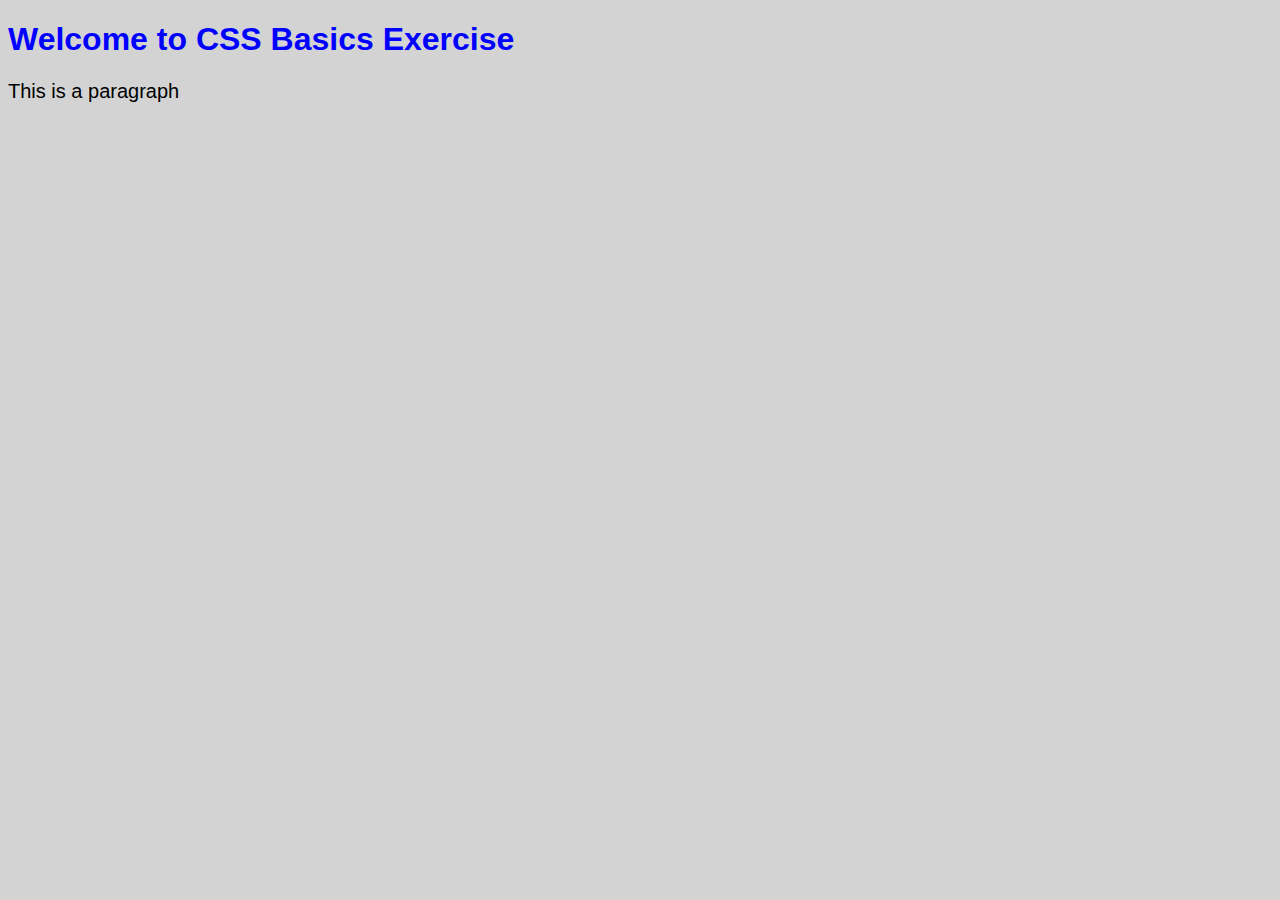
<file: Ejercicio2.1/index.html>
<!DOCTYPE html>
<html>
<head>
	<title>CSS Basics</title>
	<link rel="stylesheet" href="style.css">
</head>
<body>
	<h1>Welcome to CSS Basics Exercise</h1>
	<p>This is a paragraph</p>
</body>
</html>
</file>
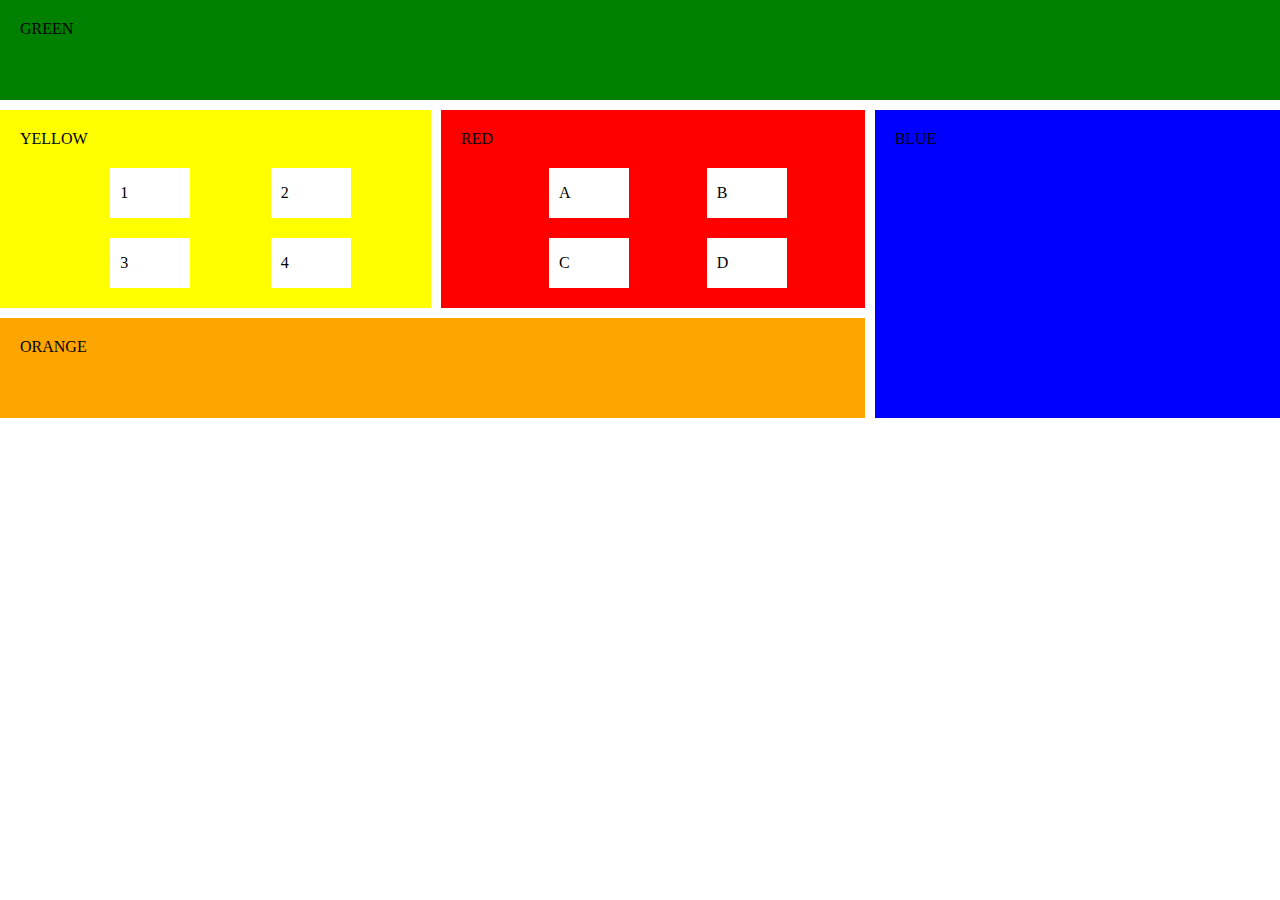
<file: Ejercicio2.11/GridProperties/index.html>
<!DOCTYPE html>
<html lang="en">

<head>
    <meta charset="UTF-8">
    <meta http-equiv="X-UA-Compatible" content="IE=edge">
    <meta name="viewport" content="width=device-width, initial-scale=1.0">
    <title>Blocks</title>
    <link rel="stylesheet" href="start.css">
</head>

<body>
<section id="green">
    <p>GREEN</p>
</section>
<section id="yellow">
    <p>YELLOW</p>
    <ul>
        <li>1</li>
        <li>2</li>
        <li>3</li>
        <li>4</li>
    </ul>
</section>
<section id="orange">
    <p>ORANGE</p>
</section>
<section id="red">
    <p>RED</p>
    <ul>
        <li>A</li>
        <li>B</li>
        <li>C</li>
        <li>D</li>
    </ul>
</section>
<section id="blue">
    <p>BLUE</p>
</section>
</body>

</html>
</file>
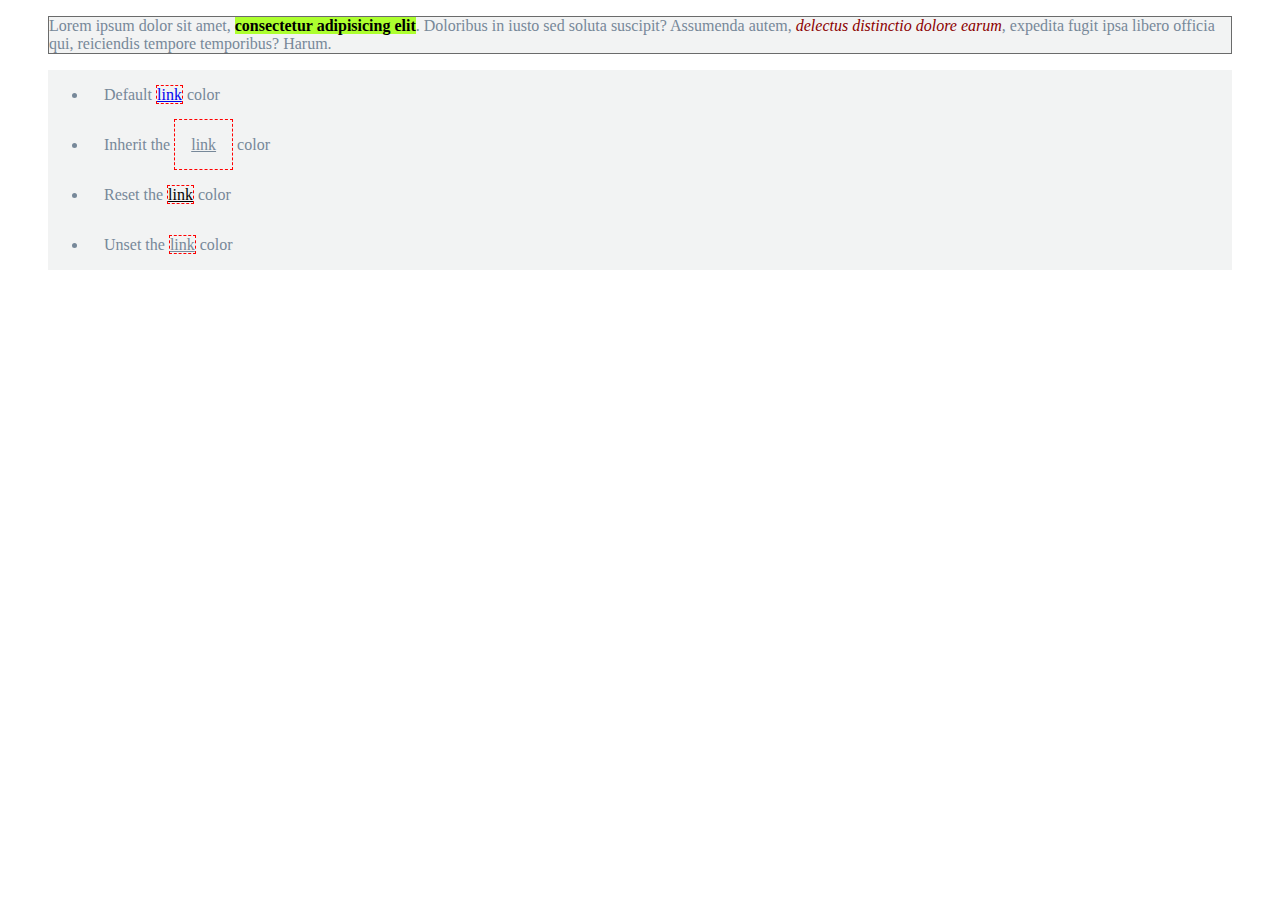
<file: Ejercicio2.2/solution/index.html>
<!DOCTYPE html>
<html>
  <head>
    <meta http-equiv="X-UA-Compatible" content="IE=edge" />
    <meta charset="utf-8" />
    <meta
      name="viewport"
      content="width=device-width, initial-scale=1.0, maximum-scale=1.0, user-scalable=no"
    />
    <title>Lezione CSS</title>
    <link rel="stylesheet" href="style.css" />
  </head>

  <body>
    <blockquote class="content1">
      <p>
        Lorem ipsum dolor sit amet,
        <em class="variant-em">consectetur adipisicing elit</em>. Doloribus in
        iusto sed soluta suscipit? Assumenda autem,
        <em>delectus distinctio dolore earum</em>, expedita fugit ipsa libero
        officia qui, reiciendis tempore temporibus? Harum.
      </p>
    </blockquote>

    <blockquote>
      <ul>
        <li>Default <a href="#">link</a> color</li>
        <li class="link1">Inherit the <a href="#">link</a> color</li>
        <li class="link2">Reset the <a href="#">link</a> color</li>
        <li class="link3">Unset the <a href="#">link</a> color</li>
      </ul>
    </blockquote>
  </body>
</html>
</file>
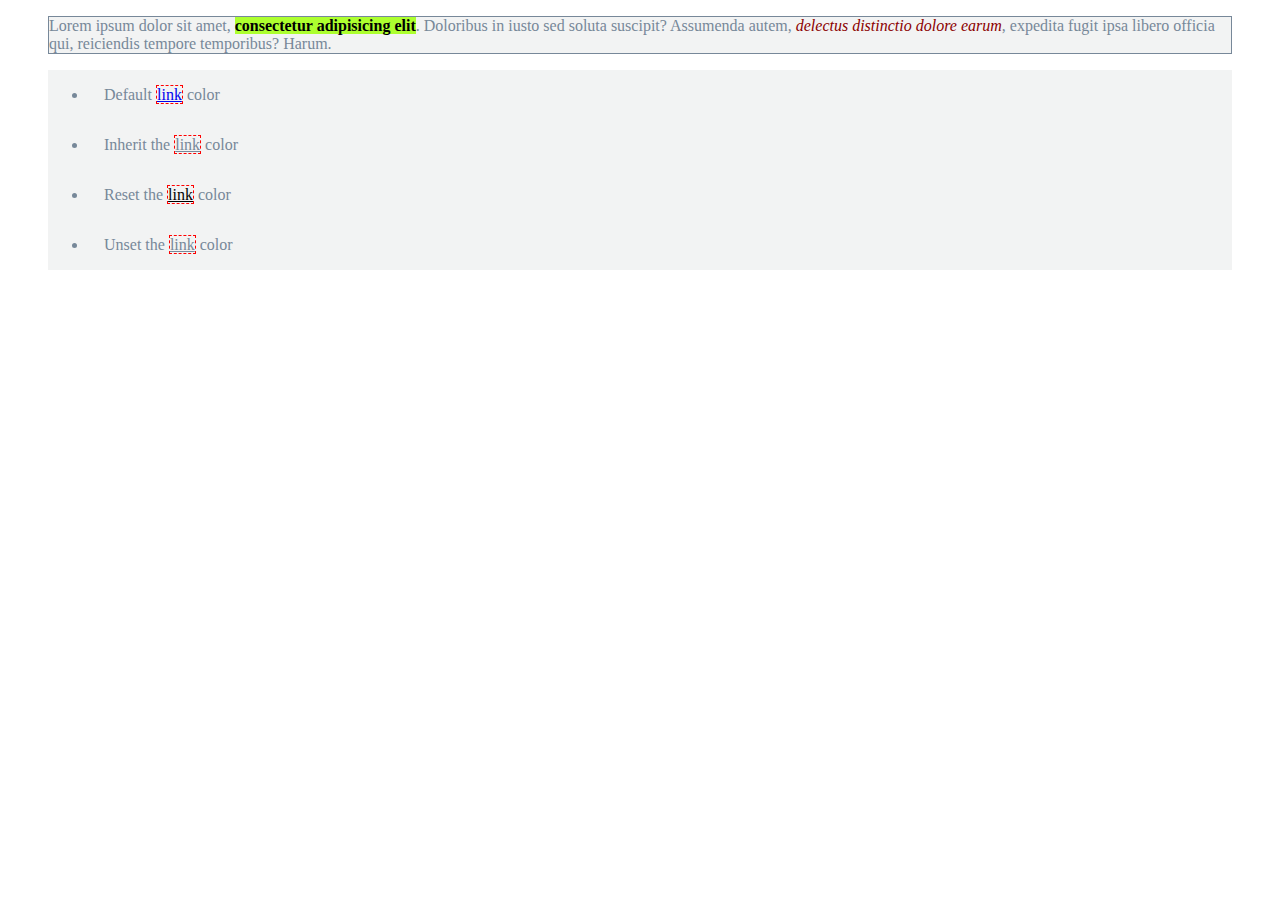
<file: Ejercicio2.2/start/index.html>
<!DOCTYPE html>
<html>

	<head>
		<meta http-equiv="X-UA-Compatible" content="IE=edge"/>
		<meta charset="utf-8"/>
		<meta name="viewport" content="width=device-width, initial-scale=1.0, maximum-scale=1.0, user-scalable=no"/>
		<title>Lezione CSS</title>
		<link rel="stylesheet" href="style.css"/>
	</head>

	<body>

		<blockquote class="content1">
			<p>Lorem ipsum dolor sit amet,
				<em class="variant-em">consectetur adipisicing elit</em>. Doloribus in iusto sed soluta
			   suscipit? Assumenda autem, <em>delectus distinctio dolore earum</em>,
			   expedita fugit ipsa libero officia qui, reiciendis tempore temporibus? Harum.
			</p>
		</blockquote>

		<blockquote>
			<ul>
				<li>Default <a href="#">link</a> color</li>
				<li class="link1">Inherit the <a href="#">link</a> color</li>
				<li class="link2">Reset the <a href="#">link</a> color</li>
				<li class="link3">Unset the <a href="#">link</a> color</li>
			</ul>
		</blockquote>

	</body>

</html>
</file>
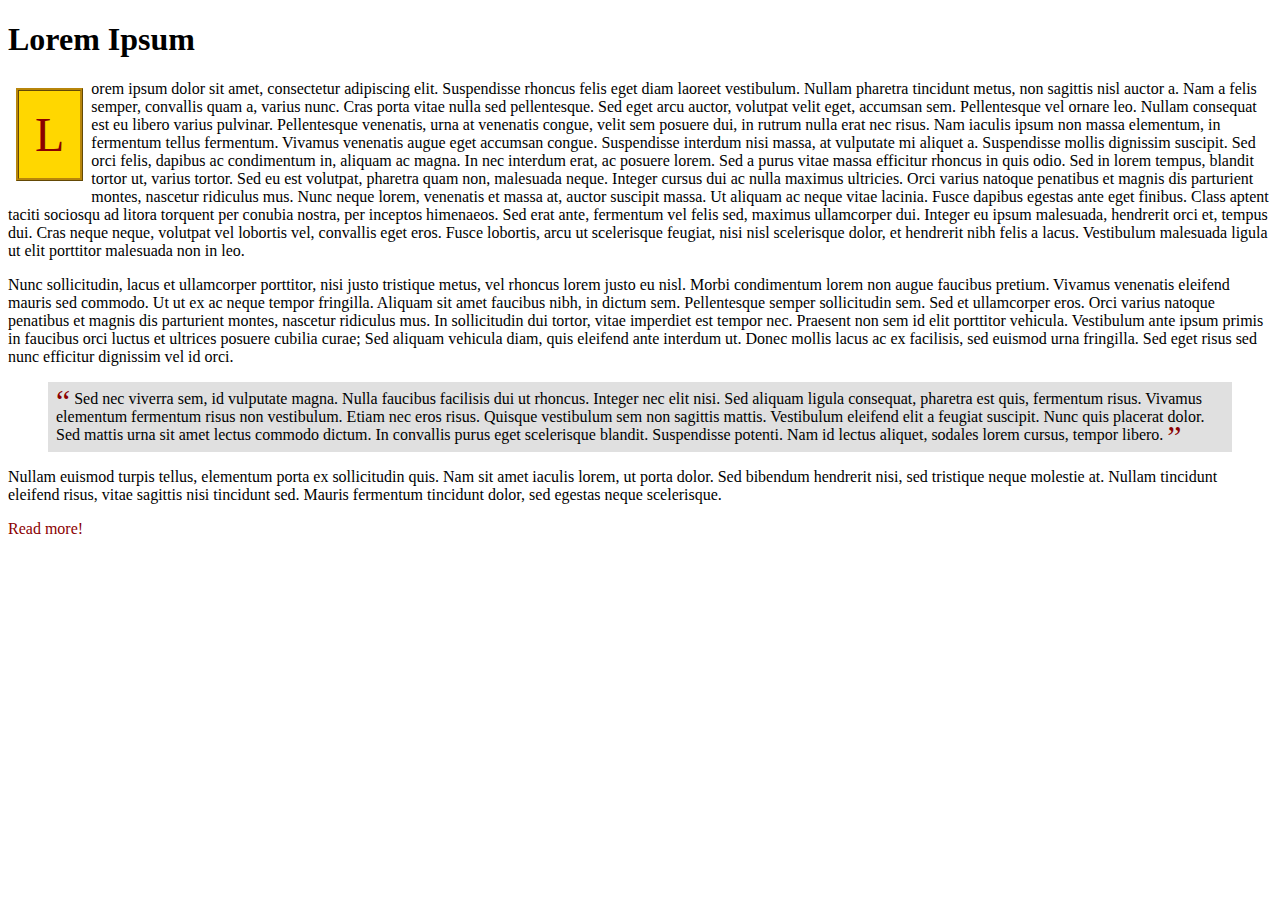
<file: Ejercicio2.3/solution/index.html>
<!DOCTYPE html>
<html>

	<head>
		<meta http-equiv="X-UA-Compatible" content="IE=edge"/>
		<meta charset="utf-8"/>
		<meta name="viewport" content="width=device-width, initial-scale=1.0, maximum-scale=1.0, user-scalable=no"/>
		<title>HTML Lesson</title>
		<link rel="stylesheet" href="style.css"/>
	</head>

	<body>
		<h1>Lorem Ipsum</h1>
		<p>Lorem ipsum dolor sit amet, consectetur adipiscing elit. Suspendisse rhoncus felis eget diam laoreet
		   vestibulum. Nullam pharetra tincidunt metus, non sagittis nisl auctor a. Nam a felis semper, convallis quam
		   a, varius nunc. Cras porta vitae nulla sed pellentesque. Sed eget arcu auctor, volutpat velit eget, accumsan
		   sem. Pellentesque vel ornare leo. Nullam consequat est eu libero varius pulvinar.
		   Pellentesque venenatis, urna at venenatis congue, velit sem posuere dui, in rutrum nulla erat nec risus. Nam
		   iaculis ipsum non massa elementum, in fermentum tellus fermentum. Vivamus venenatis augue eget accumsan
		   congue. Suspendisse interdum nisi massa, at vulputate mi aliquet a. Suspendisse mollis dignissim suscipit.
		   Sed orci felis, dapibus ac condimentum in, aliquam ac magna. In nec interdum erat, ac posuere lorem. Sed a
		   purus vitae massa efficitur rhoncus in quis odio. Sed in lorem tempus, blandit tortor ut, varius tortor. Sed
		   eu est volutpat, pharetra quam non, malesuada neque. Integer cursus dui ac nulla maximus ultricies.
		   Orci varius natoque penatibus et magnis dis parturient montes, nascetur ridiculus mus. Nunc neque lorem,
		   venenatis et massa at, auctor suscipit massa. Ut aliquam ac neque vitae lacinia. Fusce dapibus egestas ante
		   eget finibus. Class aptent taciti sociosqu ad litora torquent per conubia nostra, per inceptos himenaeos.
		   Sed
		   erat ante, fermentum vel felis sed, maximus ullamcorper dui. Integer eu ipsum malesuada, hendrerit orci et,
		   tempus dui. Cras neque neque, volutpat vel lobortis vel, convallis eget eros. Fusce lobortis, arcu ut
		   scelerisque feugiat, nisi nisl scelerisque dolor, et hendrerit nibh felis a lacus. Vestibulum malesuada
		   ligula ut elit porttitor malesuada non in leo.</p>
		<p>
			Nunc sollicitudin, lacus et ullamcorper porttitor, nisi justo tristique metus, vel rhoncus lorem justo eu
			nisl. Morbi condimentum lorem non augue faucibus pretium. Vivamus venenatis eleifend mauris sed commodo. Ut
			ut ex ac neque tempor fringilla. Aliquam sit amet faucibus nibh, in dictum sem. Pellentesque semper
			sollicitudin sem. Sed et ullamcorper eros. Orci varius natoque penatibus et magnis dis parturient montes,
			nascetur ridiculus mus. In sollicitudin dui tortor, vitae imperdiet est tempor nec. Praesent non sem id elit
			porttitor vehicula. Vestibulum ante ipsum primis in faucibus orci luctus et ultrices posuere cubilia curae;
			Sed aliquam vehicula diam, quis eleifend ante interdum ut. Donec mollis lacus ac ex facilisis, sed euismod
			urna fringilla. Sed eget risus sed nunc efficitur dignissim vel id orci.</p>
		<blockquote>
			Sed nec viverra sem, id vulputate magna. Nulla faucibus facilisis dui ut rhoncus. Integer nec elit nisi. Sed
			aliquam ligula consequat, pharetra est quis, fermentum risus. Vivamus elementum fermentum risus non
			vestibulum. Etiam nec eros risus. Quisque vestibulum sem non sagittis mattis. Vestibulum eleifend elit a
			feugiat suscipit. Nunc quis placerat dolor. Sed mattis urna sit amet lectus commodo dictum. In convallis
			purus eget scelerisque blandit. Suspendisse potenti. Nam id lectus aliquet, sodales lorem cursus, tempor
			libero.</blockquote>
		<p>
			Nullam euismod turpis tellus, elementum porta ex sollicitudin quis. Nam sit amet iaculis lorem, ut porta
			dolor. Sed bibendum hendrerit nisi, sed tristique neque molestie at. Nullam tincidunt eleifend risus, vitae
			sagittis nisi tincidunt sed. Mauris fermentum tincidunt dolor, sed egestas neque scelerisque.</p>

		<a href="#">Read more!</a>
	</body>

</html>
</file>
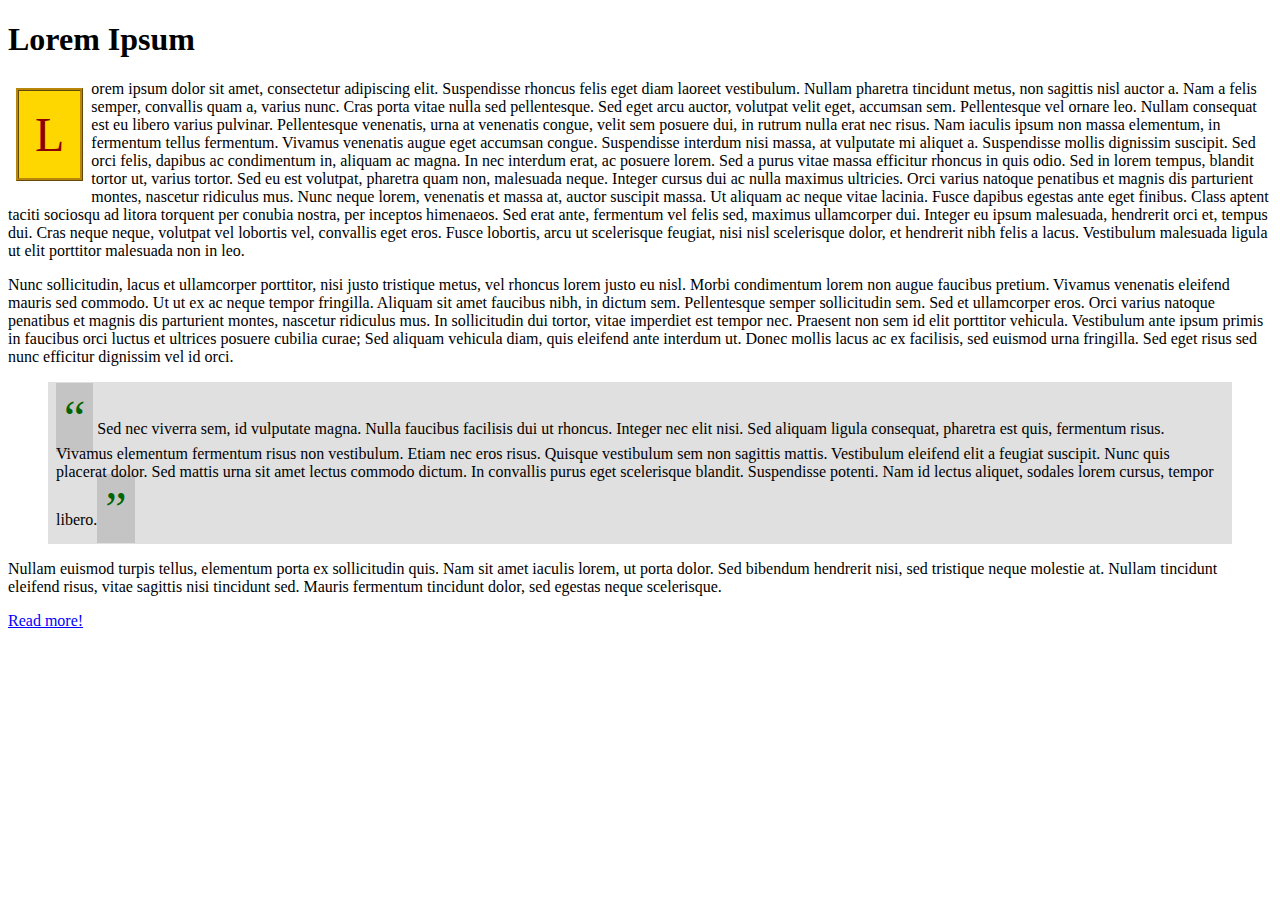
<file: Ejercicio2.3/start/index.html>
<!DOCTYPE html>
<html>

	<head>
		<meta http-equiv="X-UA-Compatible" content="IE=edge"/>
		<meta charset="utf-8"/>
		<meta name="viewport" content="width=device-width, initial-scale=1.0, maximum-scale=1.0, user-scalable=no"/>
		<title>HTML Lesson</title>
		<link rel="stylesheet" href="style.css"/>
	</head>

	<body>
		<h1>Lorem Ipsum</h1>
		<p>Lorem ipsum dolor sit amet, consectetur adipiscing elit. Suspendisse rhoncus felis eget diam laoreet
		   vestibulum. Nullam pharetra tincidunt metus, non sagittis nisl auctor a. Nam a felis semper, convallis quam
		   a, varius nunc. Cras porta vitae nulla sed pellentesque. Sed eget arcu auctor, volutpat velit eget, accumsan
		   sem. Pellentesque vel ornare leo. Nullam consequat est eu libero varius pulvinar.
		   Pellentesque venenatis, urna at venenatis congue, velit sem posuere dui, in rutrum nulla erat nec risus. Nam
		   iaculis ipsum non massa elementum, in fermentum tellus fermentum. Vivamus venenatis augue eget accumsan
		   congue. Suspendisse interdum nisi massa, at vulputate mi aliquet a. Suspendisse mollis dignissim suscipit.
		   Sed orci felis, dapibus ac condimentum in, aliquam ac magna. In nec interdum erat, ac posuere lorem. Sed a
		   purus vitae massa efficitur rhoncus in quis odio. Sed in lorem tempus, blandit tortor ut, varius tortor. Sed
		   eu est volutpat, pharetra quam non, malesuada neque. Integer cursus dui ac nulla maximus ultricies.
		   Orci varius natoque penatibus et magnis dis parturient montes, nascetur ridiculus mus. Nunc neque lorem,
		   venenatis et massa at, auctor suscipit massa. Ut aliquam ac neque vitae lacinia. Fusce dapibus egestas ante
		   eget finibus. Class aptent taciti sociosqu ad litora torquent per conubia nostra, per inceptos himenaeos.
		   Sed
		   erat ante, fermentum vel felis sed, maximus ullamcorper dui. Integer eu ipsum malesuada, hendrerit orci et,
		   tempus dui. Cras neque neque, volutpat vel lobortis vel, convallis eget eros. Fusce lobortis, arcu ut
		   scelerisque feugiat, nisi nisl scelerisque dolor, et hendrerit nibh felis a lacus. Vestibulum malesuada
		   ligula ut elit porttitor malesuada non in leo.</p>
		<p>
			Nunc sollicitudin, lacus et ullamcorper porttitor, nisi justo tristique metus, vel rhoncus lorem justo eu
			nisl. Morbi condimentum lorem non augue faucibus pretium. Vivamus venenatis eleifend mauris sed commodo. Ut
			ut ex ac neque tempor fringilla. Aliquam sit amet faucibus nibh, in dictum sem. Pellentesque semper
			sollicitudin sem. Sed et ullamcorper eros. Orci varius natoque penatibus et magnis dis parturient montes,
			nascetur ridiculus mus. In sollicitudin dui tortor, vitae imperdiet est tempor nec. Praesent non sem id elit
			porttitor vehicula. Vestibulum ante ipsum primis in faucibus orci luctus et ultrices posuere cubilia curae;
			Sed aliquam vehicula diam, quis eleifend ante interdum ut. Donec mollis lacus ac ex facilisis, sed euismod
			urna fringilla. Sed eget risus sed nunc efficitur dignissim vel id orci.</p>
		<blockquote>
			Sed nec viverra sem, id vulputate magna. Nulla faucibus facilisis dui ut rhoncus. Integer nec elit nisi. Sed
			aliquam ligula consequat, pharetra est quis, fermentum risus. Vivamus elementum fermentum risus non
			vestibulum. Etiam nec eros risus. Quisque vestibulum sem non sagittis mattis. Vestibulum eleifend elit a
			feugiat suscipit. Nunc quis placerat dolor. Sed mattis urna sit amet lectus commodo dictum. In convallis
			purus eget scelerisque blandit. Suspendisse potenti. Nam id lectus aliquet, sodales lorem cursus, tempor
			libero.</blockquote>
		<p>
			Nullam euismod turpis tellus, elementum porta ex sollicitudin quis. Nam sit amet iaculis lorem, ut porta
			dolor. Sed bibendum hendrerit nisi, sed tristique neque molestie at. Nullam tincidunt eleifend risus, vitae
			sagittis nisi tincidunt sed. Mauris fermentum tincidunt dolor, sed egestas neque scelerisque.</p>

		<a id="link" href="#">Read more!</a>
	</body>

</html>
</file>
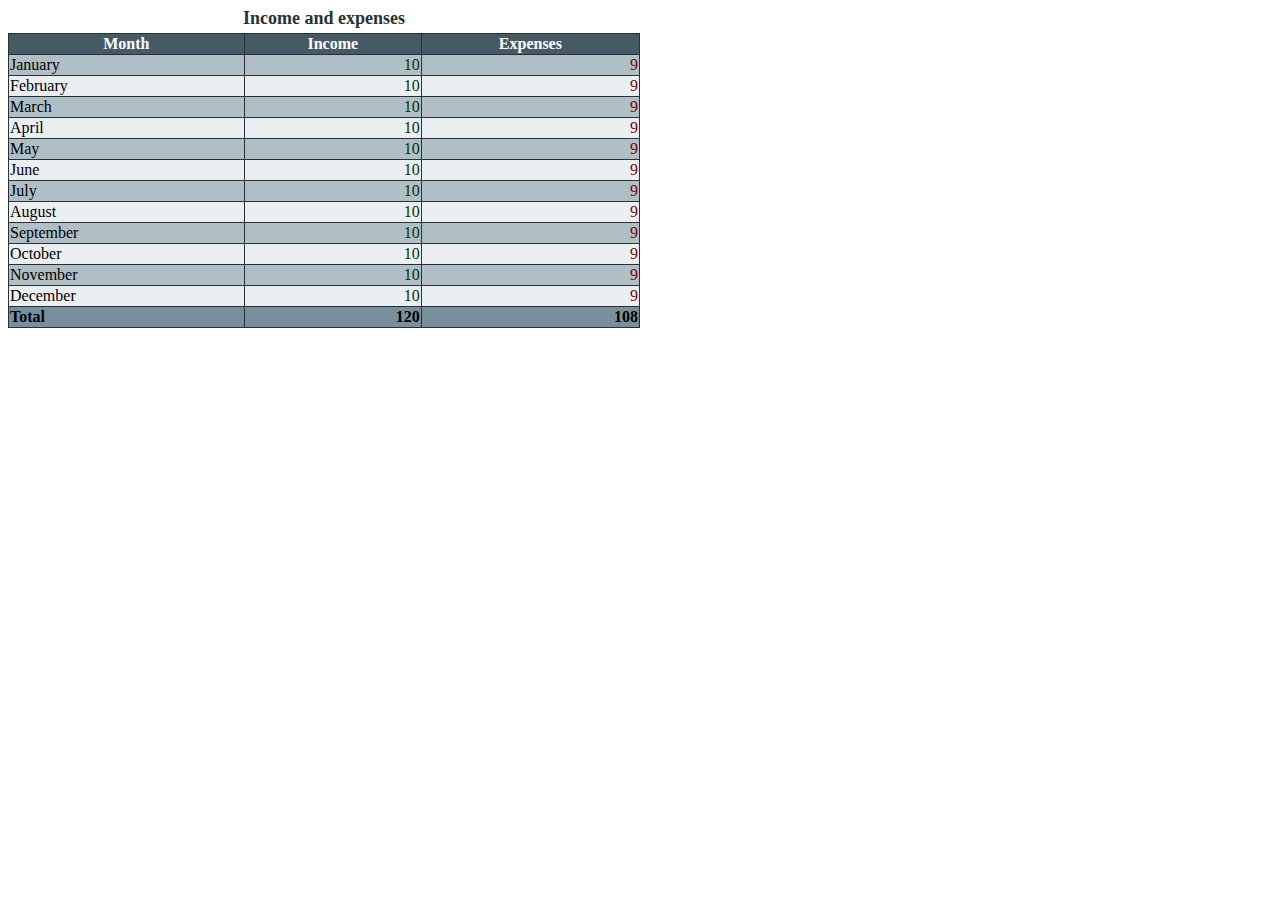
<file: Ejercicio2.4/solution/index.html>
<!DOCTYPE html>
<html>

<head>
    <meta http-equiv="X-UA-Compatible" content="IE=edge" />
    <meta charset="utf-8" />
    <meta name="viewport" content="width=device-width, initial-scale=1.0, maximum-scale=1.0, user-scalable=no" />
    <title>CSS Lesson</title>
    <link rel="stylesheet" href="style.css">
</head>

<body>
    <table>
        <caption>Income and expenses</caption>
        <thead>
            <tr>
                <th>Month</th>
                <th>Income</th>
                <th>Expenses</th>
            </tr>
        </thead>
        <tbody>
            <tr>
                <td>January</td>
                <td>10</td>
                <td>9</td>
            </tr>
            <tr>
                <td>February</td>
                <td>10</td>
                <td>9</td>
            </tr>
            <tr>
                <td>March</td>
                <td>10</td>
                <td>9</td>
            </tr>
            <tr>
                <td>April</td>
                <td>10</td>
                <td>9</td>
            </tr>
            <tr>
                <td>May</td>
                <td>10</td>
                <td>9</td>
            </tr>
            <tr>
                <td>June</td>
                <td>10</td>
                <td>9</td>
            </tr>
            <tr>
                <td>July</td>
                <td>10</td>
                <td>9</td>
            </tr>
            <tr>
                <td>August</td>
                <td>10</td>
                <td>9</td>
            </tr>
            <tr>
                <td>September</td>
                <td>10</td>
                <td>9</td>
            </tr>
            <tr>
                <td>October</td>
                <td>10</td>
                <td>9</td>
            </tr>
            <tr>
                <td>November</td>
                <td>10</td>
                <td>9</td>
            </tr>
            <tr>
                <td>December</td>
                <td>10</td>
                <td>9</td>
            </tr>

        </tbody>
        <tfoot>
            <tr>
                <td>Total</td>
                <td>120</td>
                <td>108</td>
            </tr>
        </tfoot>
    </table>

</body>

</html>
</file>
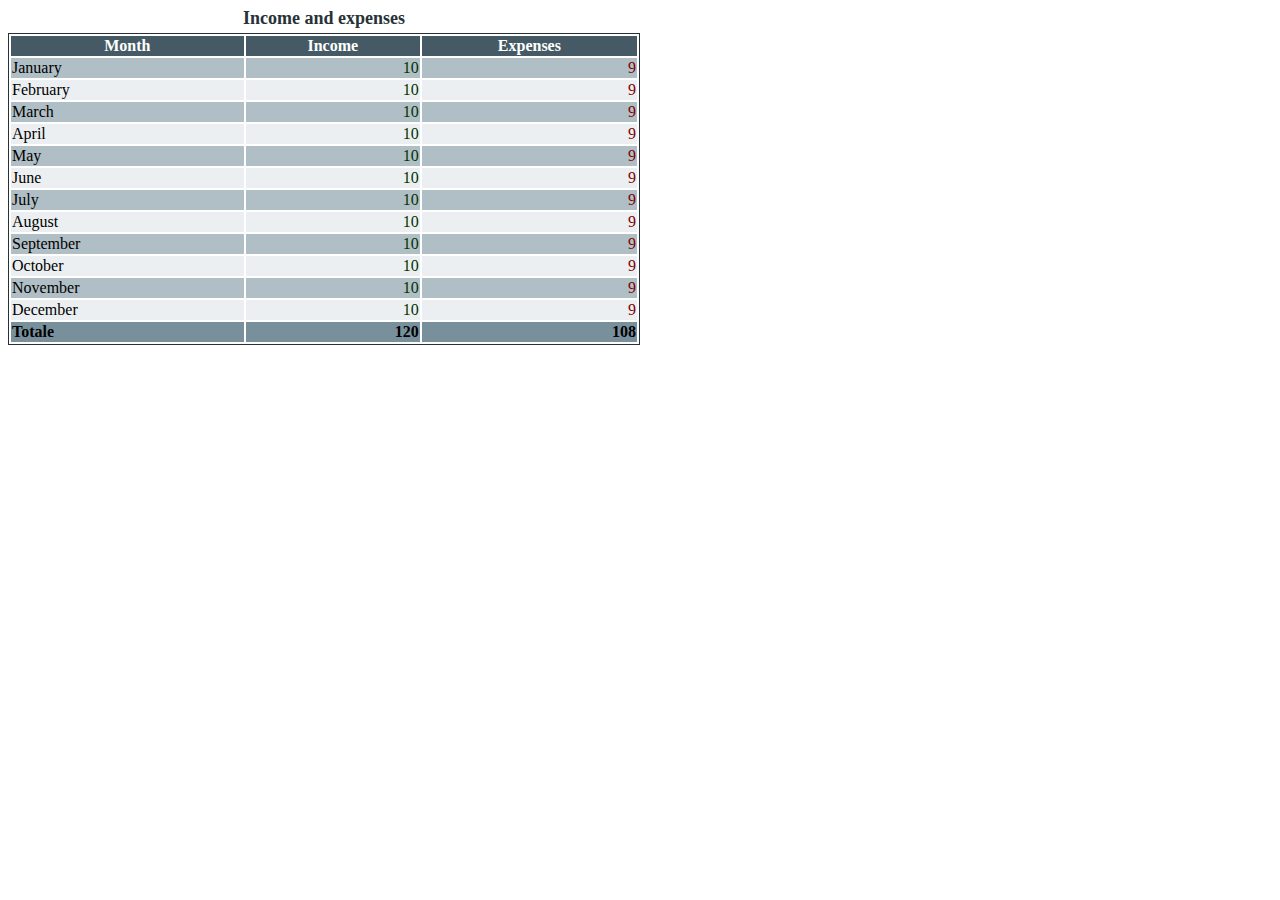
<file: Ejercicio2.4/start/index.html>
<!DOCTYPE html>
<html>

<head>
    <meta http-equiv="X-UA-Compatible" content="IE=edge" />
    <meta charset="utf-8" />
    <meta name="viewport" content="width=device-width, initial-scale=1.0, maximum-scale=1.0, user-scalable=no" />
    <title>CSS Lesson</title>
    <link rel="stylesheet" href="style.css">
</head>

<body>
    <table>
        <caption>Income and expenses</caption>
        <thead>
            <tr>
                <th>Month</th>
                <th>Income</th>
                <th>Expenses</th>
            </tr>
        </thead>
        <tbody>
            <tr>
                <td>January</td>
                <td>10</td>
                <td>9</td>
            </tr>
            <tr>
                <td>February</td>
                <td>10</td>
                <td>9</td>
            </tr>
            <tr>
                <td>March</td>
                <td>10</td>
                <td>9</td>
            </tr>
            <tr>
                <td>April</td>
                <td>10</td>
                <td>9</td>
            </tr>
            <tr>
                <td>May</td>
                <td>10</td>
                <td>9</td>
            </tr>
            <tr>
                <td>June</td>
                <td>10</td>
                <td>9</td>
            </tr>
            <tr>
                <td>July</td>
                <td>10</td>
                <td>9</td>
            </tr>
            <tr>
                <td>August</td>
                <td>10</td>
                <td>9</td>
            </tr>
            <tr>
                <td>September</td>
                <td>10</td>
                <td>9</td>
            </tr>
            <tr>
                <td>October</td>
                <td>10</td>
                <td>9</td>
            </tr>
            <tr>
                <td>November</td>
                <td>10</td>
                <td>9</td>
            </tr>
            <tr>
                <td>December</td>
                <td>10</td>
                <td>9</td>
            </tr>

        </tbody>
        <tfoot>
            <tr>
                <td>Totale</td>
                <td>120</td>
                <td>108</td>
            </tr>
        </tfoot>
    </table>

</body>

</html>
</file>
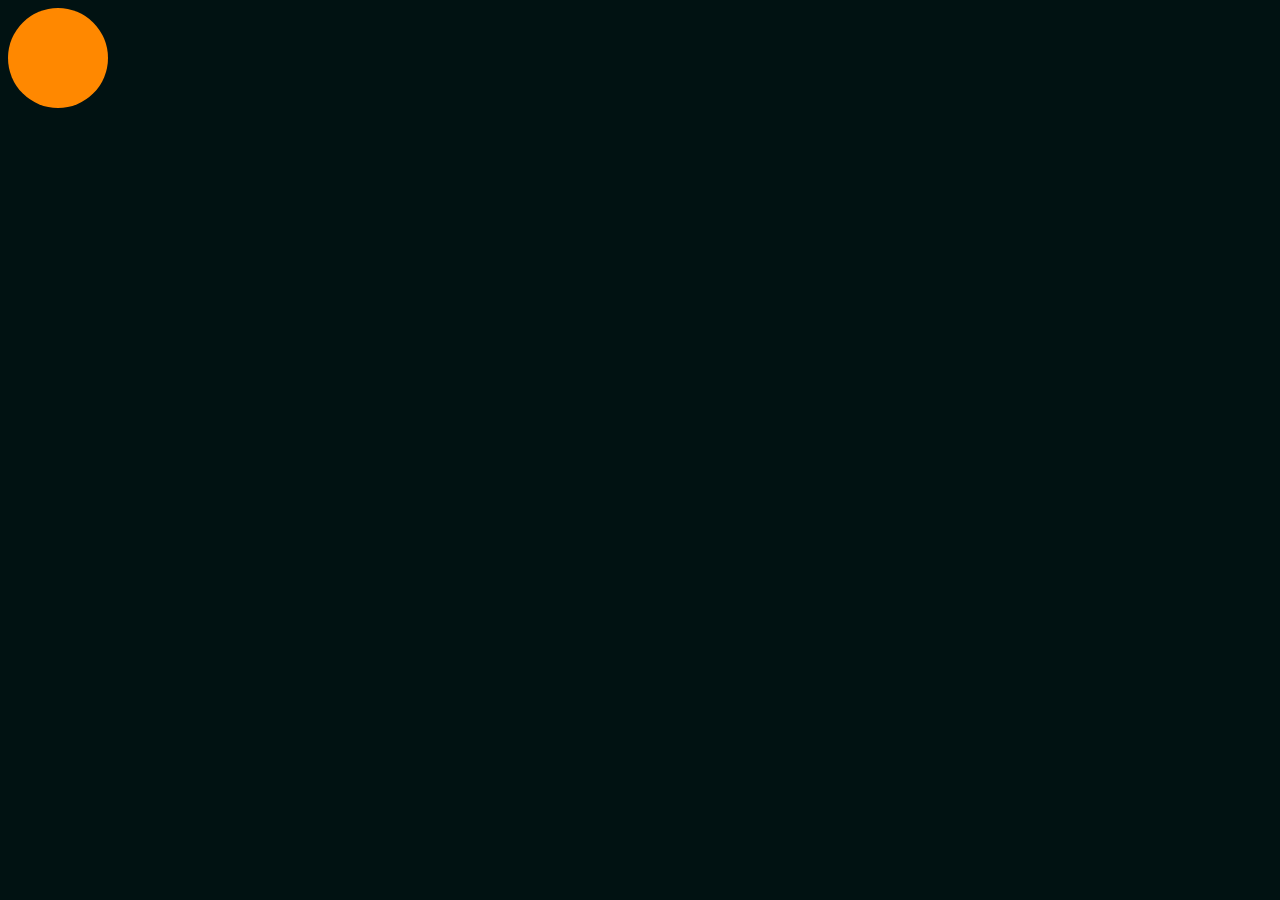
<file: Ejercicio2.7/start/index.html>
<!DOCTYPE html>
<html lang="en">
  <head>
    <meta charset="UTF-8" />
    <meta
      name="viewport"
      content="width=device-width, user-scalable=no, initial-scale=1.0, maximum-scale=1.0, minimum-scale=1.0"
    />
    <meta http-equiv="X-UA-Compatible" content="ie=edge" />
    <title>Document</title>
    <link rel="stylesheet" href="style.css">
  </head>
  <body>
    <div class="ball"></div>
  </body>
</html>
</file>
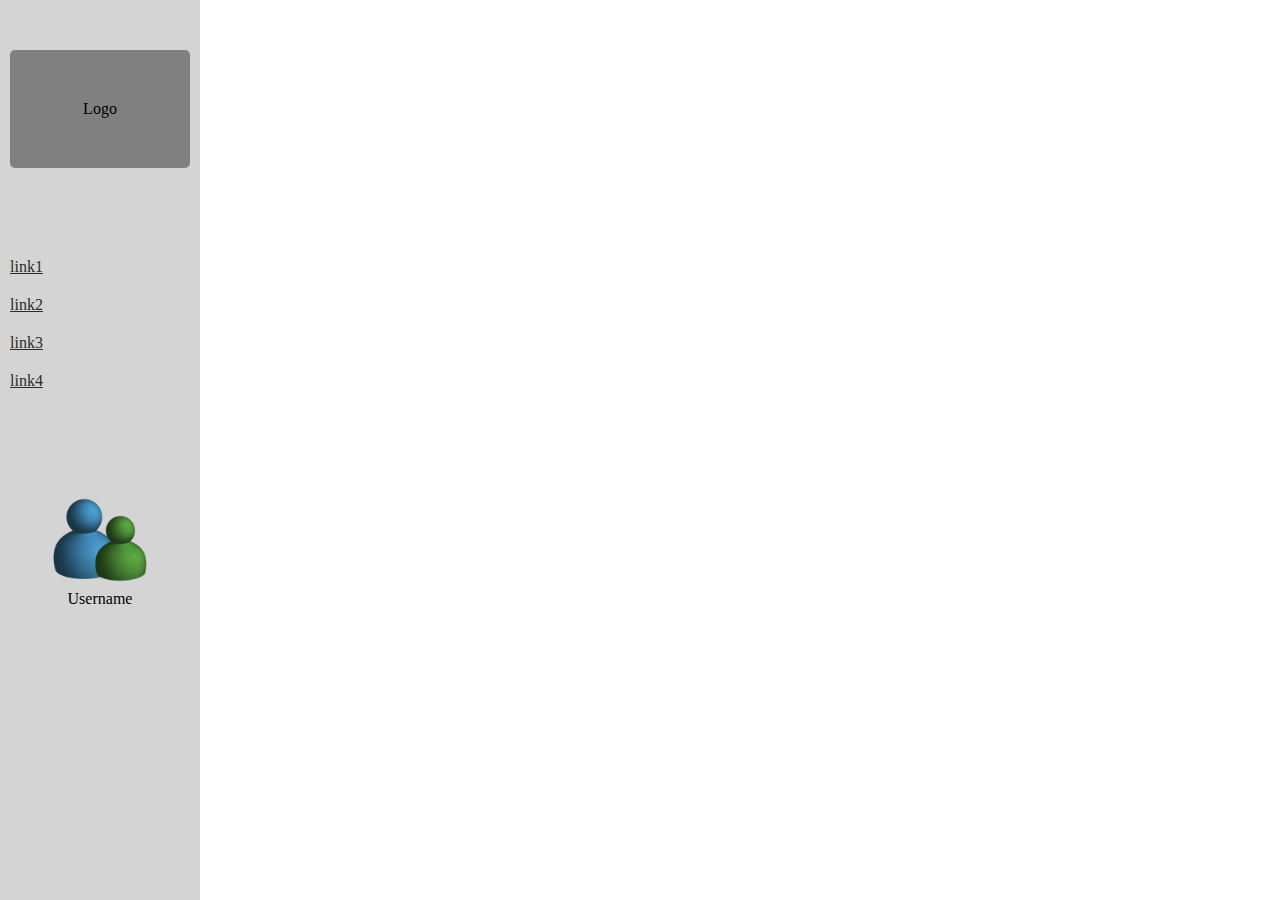
<file: Ejercicio2.8/Flexbox/start/index.html>
<!DOCTYPE html>
<html lang="en">
  <head>
    <meta charset="UTF-8" />
    <meta
      name="viewport"
      content="width=device-width, user-scalable=no, initial-scale=1.0, maximum-scale=1.0, minimum-scale=1.0"
    />
    <meta http-equiv="X-UA-Compatible" content="ie=edge" />
    <title>CSS Lessons</title>
    <link rel="stylesheet" href="style.css">
  </head>

  <body>

  <aside>

      <header>
        <p id="logo"> Logo </p>
      </header>


      <section>
        <ul>
          <a href="">link1</a>
          <a href="">link2</a>
          <a href="">link3</a>
          <a href="">link4</a>
        </ul>
      </section>
      
      <section id="avatar">
        <img src="assets\usuario.jpg" alt="usuario" width="100" height="100">
        <p>Username</p>
      </section>
       
    </aside>
  </body>
</html>
</file>
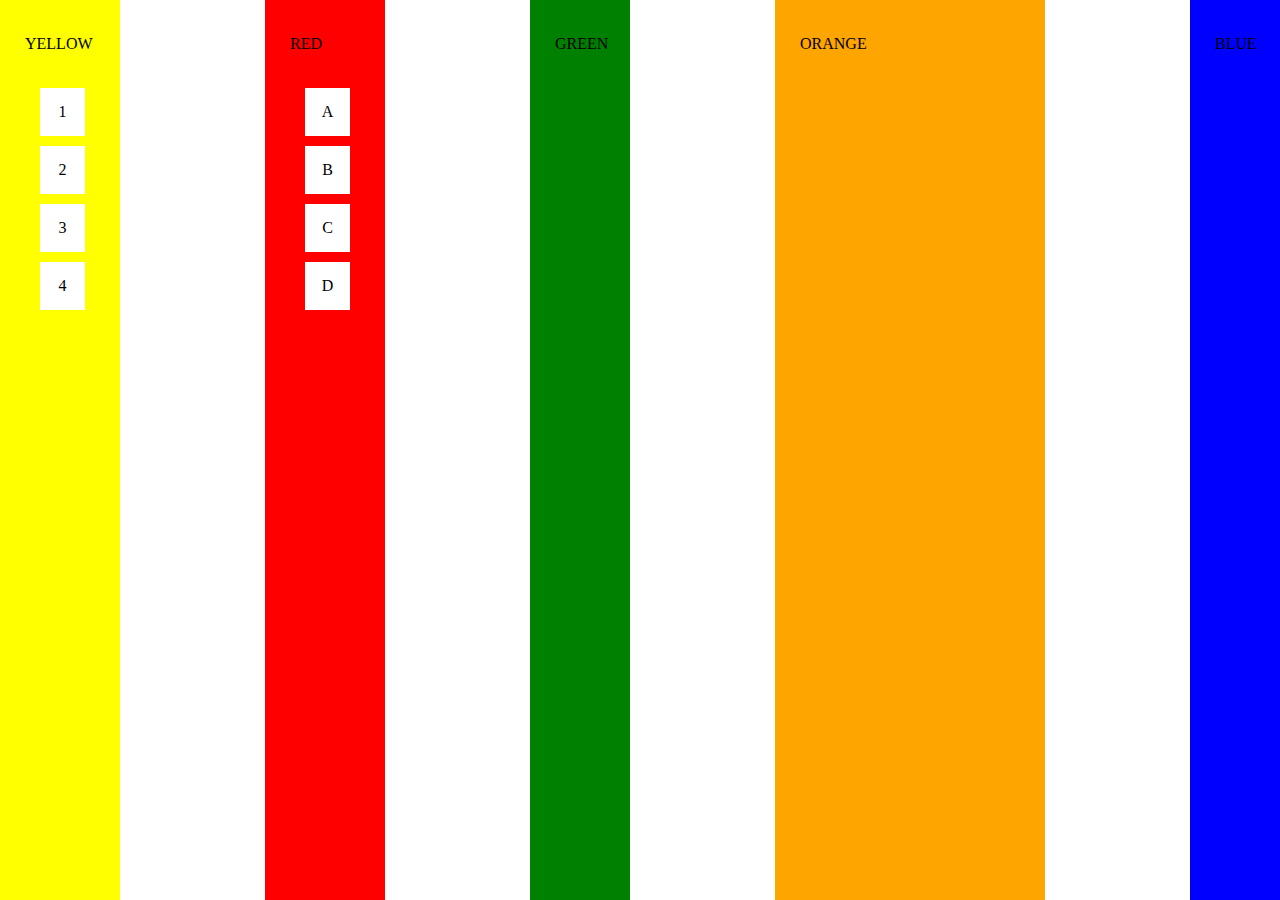
<file: Ejercicio2.9/CSS_Exercises_2023-main/FlexBoxProperties/index.html>
<!DOCTYPE html>
<html lang="en">

<head>
    <meta charset="UTF-8">
    <meta http-equiv="X-UA-Compatible" content="IE=edge">
    <meta name="viewport" content="width=device-width, initial-scale=1.0">
    <title>Blocks</title>
    <link rel="stylesheet" href="start.css">
</head>

<body>

<section id="green">
    <p>GREEN</p>
</section>
<section id="yellow">
    <p>YELLOW</p>
    <ul>
        <li>1</li>
        <li>2</li>
        <li>3</li>
        <li>4</li>
    </ul>
</section>
<section id="orange">
    <p>ORANGE</p>
</section>
<section id="red">
    <p>RED</p>
    <ul>
        <li>A</li>
        <li>B</li>
        <li>C</li>
        <li>D</li>
    </ul>
</section>
<section id="blue">
    <p>BLUE</p>
</section>
</body>

</html>
</file>
<file: Ejercicio2.1/style.css>
body {
    background-color: lightgray;
    font-family: Arial, sans-serif;
}

h1 {
    color: blue;
}

p {
    font-size: 20px;
}
</file>
<file: Ejercicio2.11/GridProperties/start.css>
*{
    margin: 0px;
    padding: 0px;
}

body{
    display: grid;
    text-align: left;
    grid-template-columns: 3;
    grid-template-rows: 3;
}

#green {
    background-color: green;
    grid-row-start: 1;
    grid-row-end: 1;
    grid-column-start: 1;
    grid-column-end: 4;
    height: 100px;
    text-align: left;
    margin-bottom: 10px;

}

#yellow {
    display: grid;
    margin-right: 10px;
    grid-row-start: 2 ;
    grid-column-start: 1;
    grid-column-end: 2;
    background-color: yellow;
}

#orange {
    grid-row-start: 3;
    grid-row-end: 3;
    grid-column-start: 1;
    grid-column-end: 3;
    background-color: orange;
    height: 100px;
    margin-top: 10px;

}

#blue {
    grid-column-start: 3;
    grid-row-start: 2;
    grid-row-end: 4;
    background-color: blue;
    margin-left: 10px;
}

#red {
    grid-row-start: 2;
    grid-column-start: 2;
    grid-column-end: 3;
    background-color: red;
}

ul {
    display: grid;
    grid-template-columns: 50px 50px;
    grid-template-rows: 70px 70px ;
    justify-content: space-evenly;
}

li {
    list-style: none;
    background-color: white;
    display: flex;
    justify-content:left;
    align-items: center;
    margin-right: 10px;
    margin-bottom: 20px;
    padding: 10px;
    width: 60px;
}

p{
    padding: 20px;
}
</file>
<file: Ejercicio2.2/solution/style.css>
body {
	color: lightslategray;
}

blockquote {
	background-color: rgba(0, 12, 24, .05);
}

a {
	border: 1px dashed red;
}

em {
	color: darkred;
}

.content1 p {
	border: 1px solid rgba(0, 0, 0, .56);
}

.variant-em {
	font-weight: bold;
	font-style: inherit;
	color: black;
	background-color: greenyellow;
}

ul {
	background-color: unset;
}

ul li{
	padding: 16px;
 }

.link1 a {
	color: inherit;
	padding: inherit;
}

.link2 a {
	color: initial;
	padding: initial;
}

.link3 a {
	color: unset;
	padding: unset;
}
</file>
<file: Ejercicio2.2/start/style.css>
body {
  color: lightslategray;
}

.content1 p {
  border: 1px solid;
}

.variant-em{
  background-color: greenyellow;
  font-weight: bold;
  color: black;
  font-style: inherit;
}

blockquote {
  background-color: rgba(0, 12, 24, 0.05);
}

a {
  border: 1px dashed red;
}

em {
  color: darkred;
}

ul {
  background-color: unset;
}

ul li {
  padding: 16px;
}

.link1 a {
 color: inherit;
}

.link2 a {
 color:initial;
}

.link3 a {
color:unset;
}
</file>
<file: Ejercicio2.3/solution/style.css>
h1 + p::first-letter {
	font-size: 3rem;
	float: left;
	color: darkred;
	border: 3px ridge darkgoldenrod;
	padding: 16px;
	background-color: gold;
	margin: 8px;
}

blockquote::before {
	color: darkred;
	content: open-quote;
	font-size: 2rem;
	line-height: 0.1;
	vertical-align: -0.5rem
}

blockquote::after {
	color: darkred;
	content: close-quote;
	font-size: 2rem;
	line-height: 0.1;
	margin-left: 0.25rem;
	vertical-align: -0.5rem;
}

blockquote {
	background-color: rgba(0, 0, 0, .12);
	padding: 8px;
}

a {
	color: darkred;
	text-decoration: none;
}

a:visited {
	color: rebeccapurple;
}

a:hover, a:focus {
	color: goldenrod;
}
</file>
<file: Ejercicio2.3/start/style.css>
h1 + p::first-letter {
	font-size: 3rem;
	float: left;
	color: darkred;
	border: 3px ridge darkgoldenrod;
	padding: 16px;
	background-color: gold;
	margin: 8px;
}

blockquote::before {
	color: darkgreen;
	content: open-quote;
	background-color: rgba(0, 0, 0, .12);
	padding: 8px;
	font-size: 3rem;
}

blockquote::after {
	color: darkgreen;
	content: close-quote;
	background-color: rgba(0, 0, 0, .12);
	padding: 8px;
	font-size: 3rem;
}

blockquote {
	background-color: rgba(0, 0, 0, .12);
	padding: 8px;
}

a {
	color: blue;
}
	
a:visited{
	color: gold;
}

a:hover, a:focus{
 	color: rebeccapurple;
}
</file>
<file: Ejercicio2.4/solution/style.css>
table {
    width: 50%;
    border-collapse: collapse;
}

table,
td,
th {
    border: 1px solid #263238;
}

table > caption{
    color:#263238;
    font-weight: bold;
    font-size: 18px;
    margin-bottom: 4px;
    box-sizing: border-box;
}

table > thead {
    background-color: #455a64;
    color: white;
    font-weight: 700;
}

table > tfoot {
    background-color: #78909c;
    font-weight: 800;
}

table > tbody > tr:nth-child(even) {
    background: #eceff1;
}
table > tbody > tr:nth-child(odd) {
    background: #b0bec5;
}

table > tbody > tr > td:nth-child(2) {
    color: #003300;
}

table > tbody > tr > td:nth-child(3) {
    color: #7f0000;
}

table > tbody > tr > td:nth-child(2),table > tbody > tr > td:nth-child(3) ,
table > tfoot > tr > td:nth-child(2),table > tfoot > tr > td:nth-child(3) {
    text-align: right;
}
</file>
<file: Ejercicio2.4/start/style.css>
table {
    border: 1px solid #263238;
    width: 50%; 
  }

table > caption {
    color: #263238;
    font-weight: bold;
    font-size: 18px;
    margin-bottom: 4px;
}

table > thead th{
    background-color: #455a64;
    color: white;
    font-weight: 700;

}

table > tbody> tr:nth-child(even){
    background-color: #eceff1
}

table > tbody > tr:nth-child(odd){
    background-color: #b0bec5;
}


table > tfoot td{
    font-weight: 800;
    background-color: #78909c;
}

table > tfoot > tr > td:last-child, table > tfoot > tr > td:nth-child(even){
    text-align: right;
}

table > tbody > tr td:last-child{
    color: #7f0000;
    text-align: right;
}

table > tbody > tr td:nth-child(even){
    color: #003300;
    text-align: right;
}
</file>
<file: Ejercicio2.7/start/style.css>
:root {
    --background-color-body: #011212;
    --width-ball: 100px;
    --height-ball: 100px;
    --background-color-ball:#ff8800; 
    --border-radius-ball: 50px;
}

body {
    background-color:var(--background-color-body);
}

.ball {
    width: var(--width-ball);
    height: var(--height-ball);
    background-color: var(--background-color-ball);
    border-radius: var(--border-radius-ball);
}
</file>
<file: Ejercicio2.8/Flexbox/start/style.css>
*{
    margin: 0px;
    padding: 0px;
}

aside{
    background-color: rgb(212, 212, 212);
    width: 200px;
    height: 100vh;
    display: flex;
    flex-direction: column;
}

header{
    padding: 50px 10px;
    justify-content: center;
    text-align: center;
}

#logo {
    background-color: grey;
    padding: 50px;
    border-radius: 5px;
}

a{
    color: #2b2b2b;
    display: flex;
    padding:10px;
}

ul{
    padding: 30px 0px;
}

a:hover {
    transition: 0.3s;
    color: #2b2bb2;  
}

#avatar {
    display: flex;
    flex-direction: column;
    padding: 60px 30px;
    align-items: center;
}

p {
    justify-content: center;
    text-align: center;
}
</file>
<file: Ejercicio2.9/CSS_Exercises_2023-main/FlexBoxProperties/start.css>
*{
    margin: 0px;
    padding: 0px;
}

body {
    display: flex;
    justify-content: space-between;
    height: 100vh;
}

ul {
    list-style: none;
    justify-content: first baseline;
    padding: 0px 20px;
}

li {
    background-color: white;
    width: 15px;
    text-align: center;
    padding: 15px;
    margin: 10px;
}

section{
    padding: 10px;
}

p {
    padding: 25px 15px;
}

#green {
    background-color: green;
    width: 80px;
}

#yellow {
    order: -2;
    background-color: yellow;
    width: 100px;
}

#red {
    order:-1;
    background-color: red;
    width: 100px;
}

#blue {
    background-color: blue;
    width: 70px;
}

#orange {
    background-color: orange;
    width: 250px;
}
</file>
